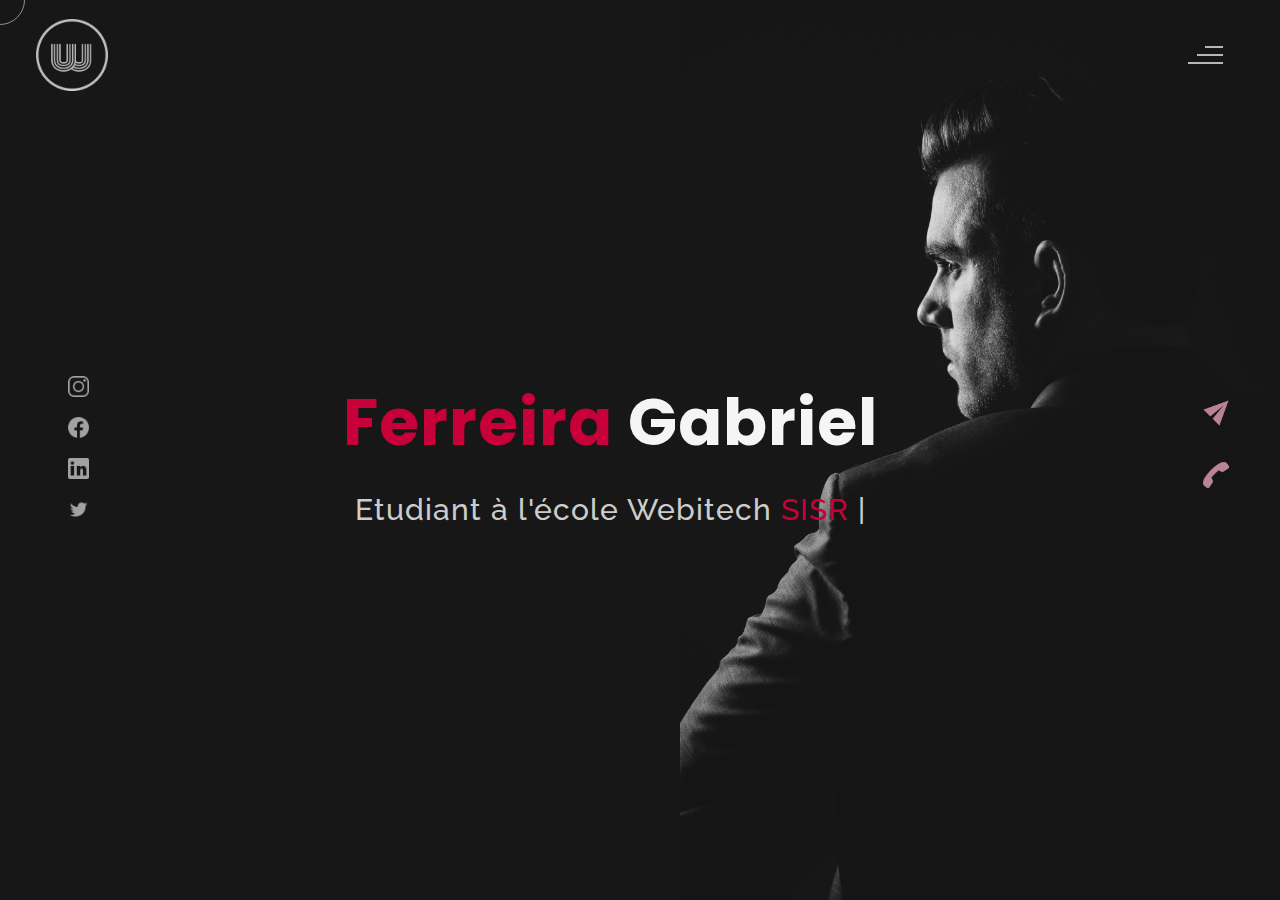
<file: gabriel ferreira/themes/theme-clean.html>
<!DOCTYPE html>
<html lang="en">
<head>
    <meta charset="UTF-8">
    <meta name="viewport" content="width=device-width, initial-scale=1.0">
    <meta name="description" content="Ferreira Gabriel - Personal Portfolio Website Template" />
	<meta name="keywords" content="blog, business card, creative, creative portfolio, cv theme, online resume, personal, portfolio, professional cv, responsive portfolio, resume, resume theme, vcard" />
	<meta name="author" content="willy wonka" />
    <title>Ferreira Gabriel - Mon Portfolio</title>
  <!--favicon-img--> 
   <link rel="icon" type="image/png" href="images/favicon.png">
   <!--favicon-img-->
   <!--main css file should not be removed -->
    <link rel="stylesheet" href="css/index.css">
    <!--main css file-->
    <script src="https://cdnjs.cloudflare.com/ajax/libs/gsap/3.2.6/gsap.min.js"></script>
</head>
<body>
    <!--contains all the div-->
    <div id="all">
    <!--mouse  follower-->
        <div class="cursor"></div>
    <!--mouse  follower-->
    <!--loader-->
        <div id="loader">
            <span class="color">Arlo</span>Brown 
        </div>
    <!--loader-end-->
    <!--link-screen-->
        <div id="breaker">
        </div>
        <div id="breaker-two">
        </div>
    <!--link-screen-->
        <!--Main-Section-->
        <!--Navigator-fullscreen-->
        <div id="navigation-content">
            <div class="logo">
                <img src="images/willy wonka logo.png" alt="logo">
            </div>
            <div class="navigation-close">
                <span class="close-first"></span>
                <span class="close-second"></span>
            </div>
            <div class="navigation-links">
                <a href="#" data-text="MENU" id="home-link" >MENU</a>
                <a href="#" data-text="A PROPOS DE MOI" id="about-link" >A PROPOS DE MOI</a>
                <a href="#" data-text="MES PROJETS" id="blog-link" >MES PROJETS</a>
                <a href="#" data-text="PORTFOLIO" id="portfolio-link" >PORTFOLIO</a>
                <a href="#" data-text="CONTACTEZ MOI" id="contact-link" >CONTACTEZ MOI</a>
            </div>
        </div>
        <!--Navigator-Fullscreen END-->
          <!--Home Page-->
        <!--Menubar-->
        <div id="navigation-bar">
            <img src="images/willy wonka logo.png" alt="logo">
            <div class="menubar">
                <span class="first-span"></span>
                <span class="second-span"></span>
                <span class="third-span"></span>
            </div>
        </div>
        <!--Menubar End-->
          <!--Header-->
        <div id="header">
            <div id="particles"></div>
              <!--Social Media Links-->
            <div class="social-media-links">
               <a href="https://instagram.com/hironix__?igshid=MzNINGNkZWQ4Mg=="><img src="images/instagram logo.png" class="social-media" alt="instagram-logo"></a><!--Your instagram homepage link inser in place of "#"-->
                <a href="https://wwww.facebook.com/profile.php?id=100008078923982"><img src="images/facebook logo.png" class="social-media" alt="facebook-logo"></a>
                <a href="https://www.linkedin.com/in/gabriel-ferreira-172163246"><img src="images/linkedin logo.png" class="social-media" alt="linkedin-logo"></a>
                <a href="https://twitter.com/MontageMusique"><img src="images/twitter logo.png" class="social-media" alt="twitter-logo"></a>

            </div>
            <!--Social Media Links end-->
            <div class="header-content">
                <div class="header-content-box">
                <div class="firstline"><span class="color">Ferreira </span>Gabriel</div>
                <div class="secondline">
                Etudiant à l'école Webitech
            <span class="txt-rotate color" data-period="1200"data-rotate='[ " SISR.", " Systèmes réseaux.", "Cybersécurité." ]'></span>
            <span class="slash">|</span>
        </div>
                    <div class="contact">
                <a href="Mailto:Gabriel.ferreira93.sio@gmail.com"><img src="images/mail.png" alt="email-pic" class="contactpic"></a><!--Your email Id write in place of "#"-->
                <a href="Tel:06 98 51 14 31"><img src="images/call.png" alt="phone-pic" class="contactpic"></a><!--Your telephone number Id write in place of "#"-->
                    </div>    
            </div>
            </div>
            <!--header image-->
            <div class="header-image">
            <img src="images/man.jpg" alt="logo">
            </div>
            <!--header image end-->
        </div>
           <!--Header End-->
        <!--HomePage End-->
        <!--Main-Section End-->
        <!--about-->
        <div id="about">
            <div class="color-changer">
            <div class="color-panel">
                <img src="images/gear.png" alt="">
            </div>
            <div class="color-selector">
                <div class="heading">Custom Colors</div>
                <div class="colors">
                    <ul >
                    <li>
                        <a href="#0" class="color-red " title="color-red"></a>
                    </li>
                    <li>
                        <a href="#0" class="color-purple" title="color-purple"></a>
                    </li>
                    <li>
                        <a href="#0" class="color-malt" title="color-malt"></a>
                    </li>
                    <li>
                        <a href="#0" class="color-green" title="color-green"></a>
                    </li>
                    <li>
                        <a href="#0" class="color-blue" title="color-blue"></a>
                    </li>
                    <li>
                        <a href="#0" class="color-orange" title="color-orange"></a>
                    </li>
                    </ul>
                </div>
            </div>
            </div>
            <!--about content-->
            <div id="about-content">
                <div class="about-header">
                    A Propos de  <span class="color">Moi</span>
                    <span class ="header-caption">apprend à me  <span class="color"> connaître.</span></span>
                </div>
                <div class="about-main">
            <div class="about-first-paragraph wow">
            <!--about description-->
               <span class="about-first-line">
                    I'm creative 
                    <span class="color">web developer</span>
                     based in New York , USA </span>
                     <br>
               <span class="about-second-line"> With 20 years of experience as a professional Web developer, I have acquired the skills and knowledge necessary to make your project a success. I enjoy every step while working.</span>
               <div class="cv">
                <a href="#"><button>Download <span class="colors">CV</span></button></a>
            </div>
            </div>
            <!--about picture-->
            <div class="about-img">
                <img src="images/about.jpg" alt="Your Image">
            </div>
            </div>
    
            </div>
            <!--services start-->
            <div id="services">
                <div class="color-changer">
                    <div class="color-panel">
                        <img src="images/gear.png" alt="">
                    </div>
                    <div class="color-selector">
                        <div class="heading">Custom Colors</div>
                        <div class="colors">
                            <ul >
                            <li>
                                <a href="#0" class="color-red " title="color-red"></a>
                            </li>
                            <li>
                                <a href="#0" class="color-purple" title="color-purple"></a>
                            </li>
                            <li>
                                <a href="#0" class="color-malt" title="color-malt"></a>
                            </li>
                            <li>
                                <a href="#0" class="color-green" title="color-green"></a>
                            </li>
                            <li>
                                <a href="#0" class="color-blue" title="color-blue"></a>
                            </li>
                            <li>
                                <a href="#0" class="color-orange" title="color-orange"></a>
                            </li>
                            </ul>
                        </div>
                    </div>
                    </div>
            <!--services header-->
                    <div class="services-heading wow">
                        <span class="color">My</span> Services
                    </div>
            <!--services header end-->
            <!--services content-->
                    <div class="services-content">
                           <div class="service-one service wow">
                               <div class="service-img">
                               <img src="images/coding.png" alt="service-one">
                               </div>
                               <div class="service-description">
                                <h2>Web Designing</h2>
                                <p>Lorem ipsum dolor sit amet consectetur adipisicing elit. Quod quibusdam possimus</p>
                               </div>
                           </div>
                           <div class="service-two service wow">
                               <div class="service-img">
                               <img src="images/instagram.png" alt="service-two">
                               </div>
                               <div class="service-description">
                                <h2>Social Media</h2>
                                <p>Lorem ipsum dolor sit amet consectetur adipisicing elit. Quod quibusdam possimus</p>
                               </div>
                           </div>
                           <div class="service-three service wow">
                            <div class="service-img">
                               <img src="images/bulb.png" alt="service-three">
                            </div>
                            <div class="service-description">
                                <h2>Creative Design</h2>
                                <p>Lorem ipsum dolor sit amet consectetur adipisicing elit. Quod quibusdam possimus</p>
                            </div>
                        </div>
                    </div>
            </div>
            <!--services content end-->
            <!--services end-->
            <div id="skills">
                <div class="skills-header">
                     My <span class="color"> Skills</span>
                </div>
                <div class="skills-content " style="text-align: center;">
                    <div class="skill-html skill">
                        <div class="skill-text">
                    <div class="html">
                        HTML/CSS
                    </div>
                        </div>
                    <div class="html-prog wow prog">
                 <div class="html-progress wow">95%</div>
                    </div>
                    </div>
                    <div class="skill-html skill">
                        <div class="skill-text">
                    <div class="html">
                      Javascript
                    </div>
                        </div>
                    <div class="html-prog wow prog">
                 <div class="js-progress wow">90%</div>
                    </div>
                    </div>
                    <div class="skill-html skill">
                        <div class="skill-text">
                    <div class="html">
                        Adobe Ps
                    </div>
                        </div>
                    <div class="html-prog wow prog">
                 <div class="adobe-progress wow">83%</div>
                    </div>
                    </div>
                    <div class="skill-html skill">
                        <div class="skill-text">
                    <div class="html">
                        PHP
                    </div>
                        </div>
                    <div class="html-prog wow prog">
                 <div class="php-progress wow">87%</div>
                    </div>
                    </div>
                    <div class="skill-html skill">
                        <div class="skill-text">
                    <div class="html">
                        JQuery
                    </div>
                        </div>
                    <div class="html-prog wow prog">
                 <div class="jquery-progress wow">94%</div>
                    </div>
                    </div>
                    <div class="skill-html skill">
                        <div class="skill-text">
                    <div class="html">
                        SEO
                    </div>
                        </div>
                    <div class="html-prog wow prog">
                 <div class="seo-progress wow">84%</div>
                    </div>
                    </div>
                </div>
            </div>
    <!--copyright-section You Can Remove After Downloading-->
            <div class="footer">
             <div class="footer-text">
                 <img src="./images/copyright.png" alt="copyright-img" class="images" height="14px"> Willy Wonkas
             </div>
            </div>
    <!--copyright-section-->
        </div>
        <!--about end-->
        <!--portfolio-->
        <div id="portfolio">
            <div class="color-changer">
                <div class="color-panel">
                    <img src="images/gear.png" alt="">
                </div>
                <div class="color-selector">
                    <div class="heading">Custom Colors</div>
                    <div class="colors">
                        <ul >
                        <li>
                            <a href="#0" class="color-red " title="color-red"></a>
                        </li>
                        <li>
                            <a href="#0" class="color-purple" title="color-purple"></a>
                        </li>
                        <li>
                            <a href="#0" class="color-malt" title="color-malt"></a>
                        </li>
                        <li>
                            <a href="#0" class="color-green" title="color-green"></a>
                        </li>
                        <li>
                            <a href="#0" class="color-blue" title="color-blue"></a>
                        </li>
                        <li>
                            <a href="#0" class="color-orange" title="color-orange"></a>
                        </li>
                        </ul>
                    </div>
                </div>
                </div>
            <div class="portfolio-header"> <span class="color"> My </span> Portfolio
            <span class ="header-caption"> Some Of My <span class="color"> Works</span></span></div>
             <div id="portfolio-content">
                 <div class="portfolio portfolio-first">
                     <div class="portfolio-image">
                        <img src="images/portfolio-first.jpg" alt="portfolio-first">
                     </div>
                     <div class="portfolio-text">
                         <h2>App Idea</h2>
                         <p>Lorem, ipsum dolor sit amet consectetur adipisicing elit. Ad ut optio repellat cupiditate 
                             expedita eius dignissimos. Id cumque placeat minima ad laudantium suscipit voluptatem ducimus</p>
                         <div class="button"><a href="#"><button><span class="index"> View Project<i class="gg-arrow-right"></i></span></button></a></div>
                     </div>
                 </div>
                 <div class="portfolio portfolio-second">
                    <div class="portfolio-image">
                        <img src="images/portfolio-second.jpg" alt="portfolio-second">
                    </div>
                    <div class="portfolio-text">
                        <h2>Web Designing</h2>
                        <p>Lorem ipsum dolor sit, amet consectetur adipisicing elit. Id cumque placeat minima ad laudantium suscipit
                             voluptatem ducimus. Id cumque placeat minima ad laudantium suscipit voluptatem ducimus</p>
                        <div class="button"><a href="#"><button><span class="index"> View Project<i class="gg-arrow-right"></i></span></button></a></div>
                    </div>
                </div>
             
                <div class="portfolio portfolio-third">
                    <div class="portfolio-image">
                        <img src="images/portfolio-third.jpg" alt="portfolio-third">
                    </div>
                    <div class="portfolio-text">
                        <h2>UI Designing</h2>
                        <p>Lorem, ipsum dolor sit amet consectetur adipisicing elit. Ad ut optio repellat cupiditate expedita eius dignissimos
                            .. Id cumque placeat minima ad laudantium suscipit voluptatem ducimus</p>
                        <div class="button"><a href="#"><button><span class="index"> View Project<i class="gg-arrow-right"></i></span></button></a></div>
                    </div>
                </div>
                <div class="portfolio portfolio-fourth">
                    <div class=" portfolio-image">
                        <img src="images/portfolio-fourth.jpg" alt="portfolio-fourth">
                    </div>
                    <div class="portfolio-text">
                        <h2>Wow Graphics</h2>
                        <p>Lorem, ipsum dolor sit amet consectetur adipisicing elit. Ad ut optio repellat cupiditate
                             expedita eius dignissimos. Id cumque placeat minima ad laudantium suscipit voluptatem ducimus</p>
                        <div class="button"><a href="#"><button><span class="index"> View Project<i class="gg-arrow-right"></i></span></button></a></div>
                    </div>
                </div>
                 </div>
                    <!--copyright-section You Can Remove After Downloading-->
            <div class="footer">
                <div class="footer-text">
                    <img src="./images/copyright.png" alt="copyright-img" class="images" height="14px"> Willy Wonkas
                </div>
               </div>
       <!--copyright-section-->
             </div>
        <!--portfolio end-->
        <!--blog-->
        <div id="blog">
            <div class="color-changer">
                <div class="color-panel">
                    <img src="images/gear.png" alt="">
                </div>
                <div class="color-selector">
                    <div class="heading">Custom Colors</div>
                    <div class="colors">
                        <ul >
                        <li>
                            <a href="#0" class="color-red " title="color-red"></a>
                        </li>
                        <li>
                            <a href="#0" class="color-purple" title="color-purple"></a>
                        </li>
                        <li>
                            <a href="#0" class="color-malt" title="color-malt"></a>
                        </li>
                        <li>
                            <a href="#0" class="color-green" title="color-green"></a>
                        </li>
                        <li>
                            <a href="#0" class="color-blue" title="color-blue"></a>
                        </li>
                        <li>
                            <a href="#0" class="color-orange" title="color-orange"></a>
                        </li>
                        </ul>
                    </div>
                </div>
                </div>
        <div class="blog-header"> Blogs</span>
            <span class ="header-caption"> My Latest <span class="color"> blog posts.</span></span></div>
            <div class="blog-content">
                 <div class="blogs">
                     <a href="#">
                     <div class="img">
                         <img src="images/post-one.jpg" alt="blog-one">
                        <div class="blog-date">8 May,20</div>
                     </div>
                     <div class="blog-text">
                         <h3>Harleys In Hawaai</h3>
                         <p>Lorem ipsum dolor sit amet consectetur adipisicing elit. Possimus alias dolore recusandae illum, corrupti quo 
                             veniam saepe aliquid! Quis voluptates ratione consequuntur vel, perferendis cum provident? Magnam fugiat voluptas
                              libero.</p>
                     </div></a>
                 </div>      
                 <div class="blogs">
                    <a href="#">
                    <div class="img">
                        <img src="images/post-two.jpg" alt="blog-two">
                        <div class="blog-date">16 Jan,20</div>
                    </div>
                    <div class="blog-text">
                        <h3>Key To Be Productive</h3>
                        <p>Lorem ipsum dolor, sit amet consectetur adipisicing elit. Incidunt maiores, 
                            recusandae cupiditate ducimus a non tempora, architecto obcaecati eaque ipsum assumenda harum dolorum iusto tenetur
                             eius eligendi dolor magnam sit!</p>
                    </div></a>
                </div>      
                <div class="blogs">
                    <a href="#">
                    <div class="img">
                        <img src="images/post-three.jpg" alt="blog-three">
                        <div class="blog-date">30 Nov,19</div>
                    </div>
                    <div class="blog-text">
                        <h3>Caffeine Addict</h3>
                        <p>Lorem ipsum, dolor sit amet consectetur adipisicing elit. Nemo nostrum impedit 
                            ipsam perspiciatis ratione sapiente quasi optio reprehenderit, labore consequuntur suscipit cum quas.
                             Officiis dolorem asperiores, ut necessitatibus quas doloremque?</p>
                    </div></a>
                </div>
                <div class="blogs">
                    <a href="#">
                    <div class="img">
                        <img src="images/post-four.jpg" alt="blog-four">
                        <div class="blog-date">6 Jul,19</div>
                    </div>
                    <div class="blog-text">
                        <h3>Web Development</h3>
                        <p>Lorem ipsum dolor sit amet consectetur adipisicing elit. Dolorem, veniam ratione quam vitae,
                             quibusdam explicabo rem debitis velit ipsa repellat, impedit nulla fuga? Amet corporis praesentium quae.
                              Sed, quibusdam necessitatibus.</p>
                    </div></a>
                </div>  
                <div class="blogs">
                    <a href="#">
                    <div class="img">
                        <img src="images/post-five.jpg" alt="blog-five">
                        <div class="blog-date">1 Jun,19</div>
                    </div>
                    <div class="blog-text">
                        <h3>Work From Home</h3>
                        <p>Lorem ipsum dolor sit amet consectetur adipisicing elit. Fuga sunt eum necessitatibus rem 
                            dignissimos nulla mollitia cumque, provident officiis non vitae? Animi aut doloremque illum, soluta hic minus 
                            sint explicabo..</p>
                    </div></a>
                </div>  
                <div class="blogs">
                    <a href="#">
                    <div class="img">
                        <img src="images/post-six.jpg" alt="blog-six">
                        <div class="blog-date">28 Feb,19</div>
                    </div>
                    <div class="blog-text">
                        <h3>Business Trip</h3>
                        <p>Lorem ipsum dolor sit amet consectetur adipisicing elit. Explicabo tempora dolorum fuga ratione, unde, 
                            ex quaerat iste numquam nemo nihil nobis rem sint quia recusandae dignissimos quos ut rerum nam.</p>
                    </div></a>
                </div>        
            </div>
               <!--copyright-section You Can Remove After Downloading-->
               <div class="footer">
                <div class="footer-text">
                    <img src="./images/copyright.png" alt="copyright-img" class="images" height="14px"> Willy Wonkas
                </div>
               </div>
       <!--copyright-section-->
        </div>
        <!--blog end-->
        <!--contact-->
     <div id="contact">
        <div class="color-changer">
            <div class="color-panel">
                <img src="images/gear.png" alt="">
            </div>
            <div class="color-selector">
                <div class="heading">Custom Colors</div>
                <div class="colors">
                    <ul >
                    <li>
                        <a href="#0" class="color-red " title="color-red"></a>
                    </li>
                    <li>
                        <a href="#0" class="color-purple" title="color-purple"></a>
                    </li>
                    <li>
                        <a href="#0" class="color-malt" title="color-malt"></a>
                    </li>
                    <li>
                        <a href="#0" class="color-green" title="color-green"></a>
                    </li>
                    <li>
                        <a href="#0" class="color-blue" title="color-blue"></a>
                    </li>
                    <li>
                        <a href="#0" class="color-orange" title="color-orange"></a>
                    </li>
                    </ul>
                </div>
            </div>
            </div>
         <div class="contact-header">Contact <span class="color"> Me</span>
        <div class="contact-header-caption"> <span class="color"> Get</span> In Touch.</div></div>
        <div class="contact-content">
            <!--Contact form-->
             <div class="contact-form">
                 <div class="form-header">
                     Message Me
                 </div>
                 <form id="myForm" action="#">
                    <div class="input-line">
                        <input  id="name" type="text" placeholder="Name" class="input-name">
                        <input id="email" type="email" placeholder="Email"  class="input-name">
                    </div>
                    <input type="text" id="subject" placeholder="subject" class="input-subject">
                    <textarea id ="body" class="input-textarea" placeholder="message"></textarea>
                    <button type="button" id ="submit" value="send">Submit</button>
                 </form>
               
             </div>
            <!--Contact form-->
            <!--Contact information-->
             <div class="contact-info">
                <div class="contact-info-header">
                    Contact Info
                </div>
                <div class="contact-info-content">
                <div class="contect-info-content-line">
                    <img src="./images/icon-name.png" class="icon" alt="name-icon">
                    <div class="contact-info-icon-text">
                        <h6>Name</h6>
                        <p>Arlo Brown</p>
                  </div>
                </div>
                <div class="contect-info-content-line">
                  <img src="./images/icon-location.png" class="icon" alt="location-icon">
                  <div class="contact-info-icon-text">
                      <h6>Location</h6>
                      <p>New York, USA</p>
                </div>
              </div>
              <div class="contect-info-content-line">
                  <img src="./images/icon-phone.png" class="icon" alt="phone-icon">
                  <div class="contact-info-icon-text">
                      <h6>Call</h6>
                      <p>+9865376531</p>
                </div>
              </div>
              
              <div class="contect-info-content-line">
                  <img src="./images/icon-email.png" class="icon" alt="email-icon">
                  <div class="contact-info-icon-text">
                      <h6>Email</h6>
                      <p>Info@example.com</p>
                </div>
              </div>
                </div>
            <!--Contact information end-->
           </div>
        </div>
                    <!--copyright-section You Can Remove After Downloading-->
                    <div class="footer">
                        <div class="footer-text">
                            <img src="./images/copyright.png" alt="copyright-img" class="images" height="14px"> Willy Wonkas
                        </div>
                       </div>
               <!--copyright-section-->
     </div>
        <!--contact end-->
    </div>
    <!--all the divisions-->
    <script src="js/jquery.min.js"></script>
    <script src="js/index.js"></script>


</body>
</html>
</file>
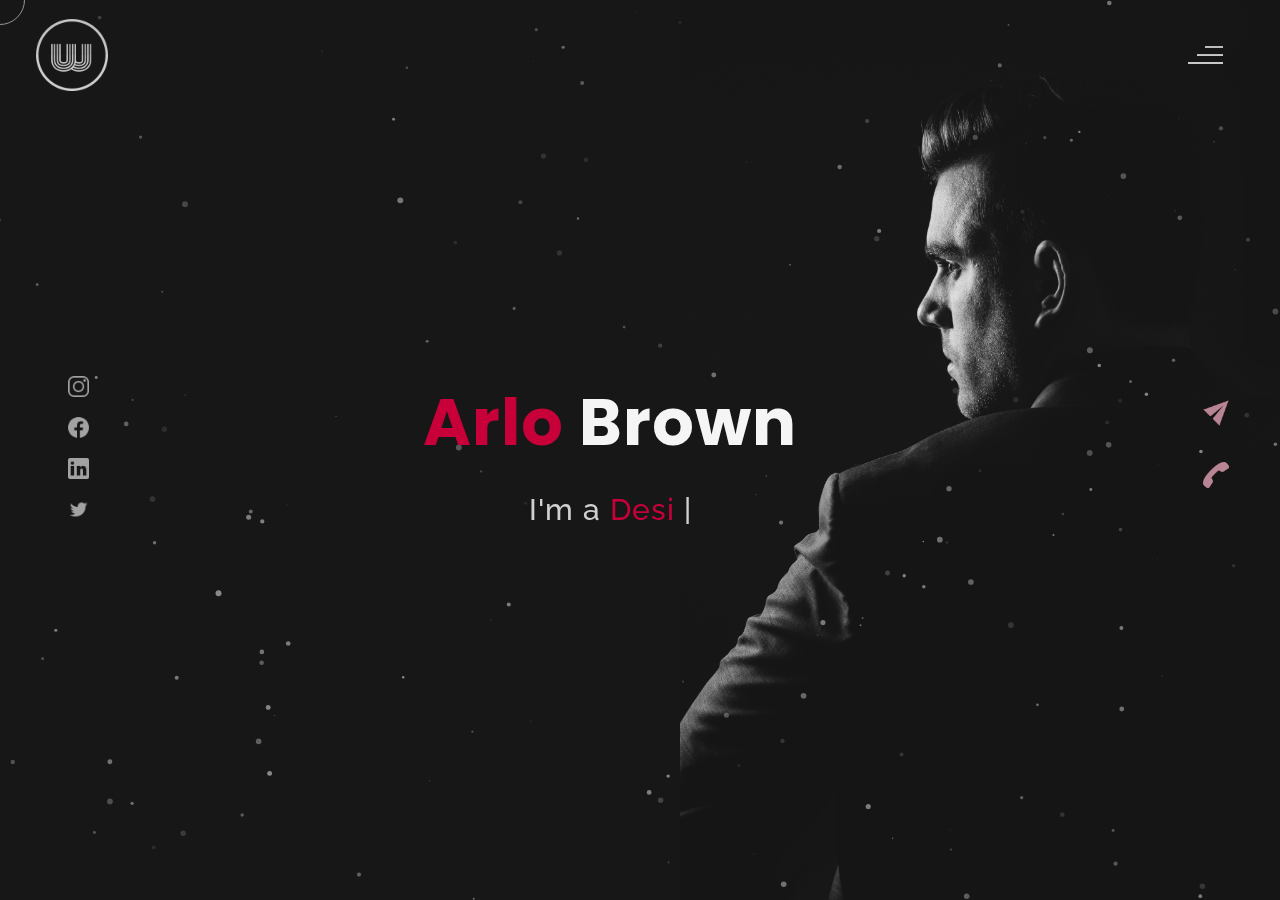
<file: gabriel ferreira/themes/theme-dust.html>
<!DOCTYPE html>
<html lang="en">
<head>
    <meta charset="UTF-8">
    <meta name="viewport" content="width=device-width, initial-scale=1.0">
    <meta name="description" content="Willy Wonkas - Personal Portfolio Website Template" />
	<meta name="keywords" content="blog, business card, creative, creative portfolio, cv theme, online resume, personal, portfolio, professional cv, responsive portfolio, resume, resume theme, vcard" />
	<meta name="author" content="willy wonka" />
    <title>Willy Wonkas - Personal Portfolio Website Template</title>
  <!--favicon-img--> 
   <link rel="icon" type="image/png" href="images/favicon.png">
   <!--favicon-img-->
   <!--main css file should not be removed -->
    <link rel="stylesheet" href="css/index.css">
    <!--main css file-->
    <script src="https://cdnjs.cloudflare.com/ajax/libs/gsap/3.2.6/gsap.min.js"></script>
</head>
<body>
    <!--contains all the div-->
    <div id="all">
    <!--mouse  follower-->
        <div class="cursor"></div>
    <!--mouse  follower-->
    <!--loader-->
        <div id="loader">
            <span class="color">Arlo</span>Brown 
        </div>
    <!--loader-end-->
    <!--link-screen-->
        <div id="breaker">
        </div>
        <div id="breaker-two">
        </div>
    <!--link-screen-->
        <!--Main-Section-->
        <!--Navigator-fullscreen-->
        <div id="navigation-content">
            <div class="logo">
                <img src="images/willy wonka logo.png" alt="logo">
            </div>
            <div class="navigation-close">
                <span class="close-first"></span>
                <span class="close-second"></span>
            </div>
            <div class="navigation-links">
                <a href="#" data-text="HOME" id="home-link" >HOME</a>
                <a href="#" data-text="ABOUT" id="about-link" >ABOUT</a>
                <a href="#" data-text="BLOG" id="blog-link" >BLOG</a>
                <a href="#" data-text="PORTFOLIO" id="portfolio-link" >PORTFOLIO</a>
                <a href="#" data-text="CONTACT" id="contact-link" >CONTACT</a>
            </div>
        </div>
        <!--Navigator-Fullscreen END-->
          <!--Home Page-->
        <!--Menubar-->
        <div id="navigation-bar">
            <img src="images/willy wonka logo.png" alt="logo">
            <div class="menubar">
                <span class="first-span"></span>
                <span class="second-span"></span>
                <span class="third-span"></span>
            </div>
        </div>
        <!--Menubar End-->
          <!--Header-->
        <div id="header">
            <div id="particles"></div>
              <!--Social Media Links-->
            <div class="social-media-links">
               <a href="#"><img src="images/instagram logo.png" class="social-media" alt="instagram-logo"></a><!--Your instagram homepage link inser in place of "#"-->
                <a href="#"><img src="images/facebook logo.png" class="social-media" alt="facebook-logo"></a>
                <a href="#"><img src="images/linkedin logo.png" class="social-media" alt="linkedin-logo"></a>
                <a href="#"><img src="images/twitter logo.png" class="social-media" alt="twitter-logo"></a>

            </div>
            <!--Social Media Links end-->
            <div class="header-content">
                <div class="header-content-box">
                <div class="firstline"><span class="color">Arlo </span>Brown</div>
                <div class="secondline">
                I'm a
            <span class="txt-rotate color" data-period="1200"data-rotate='[ " Designer.", " Blogger.", " Freelancer." ]'></span>
            <span class="slash">|</span>
        </div>
                    <div class="contact">
                <a href="Mailto:#"><img src="images/mail.png" alt="email-pic" class="contactpic"></a><!--Your email Id write in place of "#"-->
                <a href="Tel:#"><img src="images/call.png" alt="phone-pic" class="contactpic"></a><!--Your telephone number Id write in place of "#"-->
                    </div>    
            </div>
            </div>
            <!--header image-->
            <div class="header-image">
            <img src="images/man.jpg" alt="logo">
            </div>
            <!--header image end-->
        </div>
           <!--Header End-->
        <!--HomePage End-->
        <!--Main-Section End-->
        <!--about-->
        <div id="about">
            <div class="color-changer">
            <div class="color-panel">
                <img src="images/gear.png" alt="">
            </div>
            <div class="color-selector">
                <div class="heading">Custom Colors</div>
                <div class="colors">
                    <ul >
                    <li>
                        <a href="#0" class="color-red " title="color-red"></a>
                    </li>
                    <li>
                        <a href="#0" class="color-purple" title="color-purple"></a>
                    </li>
                    <li>
                        <a href="#0" class="color-malt" title="color-malt"></a>
                    </li>
                    <li>
                        <a href="#0" class="color-green" title="color-green"></a>
                    </li>
                    <li>
                        <a href="#0" class="color-blue" title="color-blue"></a>
                    </li>
                    <li>
                        <a href="#0" class="color-orange" title="color-orange"></a>
                    </li>
                    </ul>
                </div>
            </div>
            </div>
            <!--about content-->
            <div id="about-content">
                <div class="about-header">
                    About <span class="color">Me</span>
                    <span class ="header-caption">Get to Know <span class="color"> me.</span></span>
                </div>
                <div class="about-main">
            <div class="about-first-paragraph wow">
            <!--about description-->
               <span class="about-first-line">
                    I'm creative 
                    <span class="color">web developer</span>
                     based in New York , USA </span>
                     <br>
               <span class="about-second-line"> With 20 years of experience as a professional Web developer, I have acquired the skills and knowledge necessary to make your project a success. I enjoy every step while working.</span>
               <div class="cv">
                <a href="#"><button>Download <span class="colors">CV</span></button></a>
            </div>
            </div>
            <!--about picture-->
            <div class="about-img">
                <img src="images/about.jpg" alt="Your Image">
            </div>
            </div>
    
            </div>
            <!--services start-->
            <div id="services">
                <div class="color-changer">
                    <div class="color-panel">
                        <img src="images/gear.png" alt="">
                    </div>
                    <div class="color-selector">
                        <div class="heading">Custom Colors</div>
                        <div class="colors">
                            <ul >
                            <li>
                                <a href="#0" class="color-red " title="color-red"></a>
                            </li>
                            <li>
                                <a href="#0" class="color-purple" title="color-purple"></a>
                            </li>
                            <li>
                                <a href="#0" class="color-malt" title="color-malt"></a>
                            </li>
                            <li>
                                <a href="#0" class="color-green" title="color-green"></a>
                            </li>
                            <li>
                                <a href="#0" class="color-blue" title="color-blue"></a>
                            </li>
                            <li>
                                <a href="#0" class="color-orange" title="color-orange"></a>
                            </li>
                            </ul>
                        </div>
                    </div>
                    </div>
            <!--services header-->
                    <div class="services-heading wow">
                        <span class="color">My</span> Services
                    </div>
            <!--services header end-->
            <!--services content-->
                    <div class="services-content">
                           <div class="service-one service wow">
                               <div class="service-img">
                               <img src="images/coding.png" alt="service-one">
                               </div>
                               <div class="service-description">
                                <h2>Web Designing</h2>
                                <p>Lorem ipsum dolor sit amet consectetur adipisicing elit. Quod quibusdam possimus</p>
                               </div>
                           </div>
                           <div class="service-two service wow">
                               <div class="service-img">
                               <img src="images/instagram.png" alt="service-two">
                               </div>
                               <div class="service-description">
                                <h2>Social Media</h2>
                                <p>Lorem ipsum dolor sit amet consectetur adipisicing elit. Quod quibusdam possimus</p>
                               </div>
                           </div>
                           <div class="service-three service wow">
                            <div class="service-img">
                               <img src="images/bulb.png" alt="service-three">
                            </div>
                            <div class="service-description">
                                <h2>Creative Design</h2>
                                <p>Lorem ipsum dolor sit amet consectetur adipisicing elit. Quod quibusdam possimus</p>
                            </div>
                        </div>
                    </div>
            </div>
            <!--services content end-->
            <!--services end-->
            <div id="skills">
                <div class="skills-header">
                     My <span class="color"> Skills</span>
                </div>
                <div class="skills-content " style="text-align: center;">
                    <div class="skill-html skill">
                        <div class="skill-text">
                    <div class="html">
                        HTML/CSS
                    </div>
                        </div>
                    <div class="html-prog wow prog">
                 <div class="html-progress wow">95%</div>
                    </div>
                    </div>
                    <div class="skill-html skill">
                        <div class="skill-text">
                    <div class="html">
                      Javascript
                    </div>
                        </div>
                    <div class="html-prog wow prog">
                 <div class="js-progress wow">90%</div>
                    </div>
                    </div>
                    <div class="skill-html skill">
                        <div class="skill-text">
                    <div class="html">
                        Adobe Ps
                    </div>
                        </div>
                    <div class="html-prog wow prog">
                 <div class="adobe-progress wow">83%</div>
                    </div>
                    </div>
                    <div class="skill-html skill">
                        <div class="skill-text">
                    <div class="html">
                        PHP
                    </div>
                        </div>
                    <div class="html-prog wow prog">
                 <div class="php-progress wow">87%</div>
                    </div>
                    </div>
                    <div class="skill-html skill">
                        <div class="skill-text">
                    <div class="html">
                        JQuery
                    </div>
                        </div>
                    <div class="html-prog wow prog">
                 <div class="jquery-progress wow">94%</div>
                    </div>
                    </div>
                    <div class="skill-html skill">
                        <div class="skill-text">
                    <div class="html">
                        SEO
                    </div>
                        </div>
                    <div class="html-prog wow prog">
                 <div class="seo-progress wow">84%</div>
                    </div>
                    </div>
                </div>
            </div>
    <!--copyright-section You Can Remove After Downloading-->
            <div class="footer">
             <div class="footer-text">
                 <img src="./images/copyright.png" alt="copyright-img" class="images" height="14px"> Willy Wonkas
             </div>
            </div>
    <!--copyright-section-->
        </div>
        <!--about end-->
        <!--portfolio-->
        <div id="portfolio">
            <div class="color-changer">
                <div class="color-panel">
                    <img src="images/gear.png" alt="">
                </div>
                <div class="color-selector">
                    <div class="heading">Custom Colors</div>
                    <div class="colors">
                        <ul >
                        <li>
                            <a href="#0" class="color-red " title="color-red"></a>
                        </li>
                        <li>
                            <a href="#0" class="color-purple" title="color-purple"></a>
                        </li>
                        <li>
                            <a href="#0" class="color-malt" title="color-malt"></a>
                        </li>
                        <li>
                            <a href="#0" class="color-green" title="color-green"></a>
                        </li>
                        <li>
                            <a href="#0" class="color-blue" title="color-blue"></a>
                        </li>
                        <li>
                            <a href="#0" class="color-orange" title="color-orange"></a>
                        </li>
                        </ul>
                    </div>
                </div>
                </div>
            <div class="portfolio-header"> <span class="color"> My </span> Portfolio
            <span class ="header-caption"> Some Of My <span class="color"> Works</span></span></div>
             <div id="portfolio-content">
                 <div class="portfolio portfolio-first">
                     <div class="portfolio-image">
                        <img src="images/portfolio-first.jpg" alt="portfolio-first">
                     </div>
                     <div class="portfolio-text">
                         <h2>App Idea</h2>
                         <p>Lorem, ipsum dolor sit amet consectetur adipisicing elit. Ad ut optio repellat cupiditate 
                             expedita eius dignissimos. Id cumque placeat minima ad laudantium suscipit voluptatem ducimus</p>
                         <div class="button"><a href="#"><button><span class="index"> View Project<i class="gg-arrow-right"></i></span></button></a></div>
                     </div>
                 </div>
                 <div class="portfolio portfolio-second">
                    <div class="portfolio-image">
                        <img src="images/portfolio-second.jpg" alt="portfolio-second">
                    </div>
                    <div class="portfolio-text">
                        <h2>Web Designing</h2>
                        <p>Lorem ipsum dolor sit, amet consectetur adipisicing elit. Id cumque placeat minima ad laudantium suscipit
                             voluptatem ducimus. Id cumque placeat minima ad laudantium suscipit voluptatem ducimus</p>
                        <div class="button"><a href="#"><button><span class="index"> View Project<i class="gg-arrow-right"></i></span></button></a></div>
                    </div>
                </div>
             
                <div class="portfolio portfolio-third">
                    <div class="portfolio-image">
                        <img src="images/portfolio-third.jpg" alt="portfolio-third">
                    </div>
                    <div class="portfolio-text">
                        <h2>UI Designing</h2>
                        <p>Lorem, ipsum dolor sit amet consectetur adipisicing elit. Ad ut optio repellat cupiditate expedita eius dignissimos
                            .. Id cumque placeat minima ad laudantium suscipit voluptatem ducimus</p>
                        <div class="button"><a href="#"><button><span class="index"> View Project<i class="gg-arrow-right"></i></span></button></a></div>
                    </div>
                </div>
                <div class="portfolio portfolio-fourth">
                    <div class=" portfolio-image">
                        <img src="images/portfolio-fourth.jpg" alt="portfolio-fourth">
                    </div>
                    <div class="portfolio-text">
                        <h2>Wow Graphics</h2>
                        <p>Lorem, ipsum dolor sit amet consectetur adipisicing elit. Ad ut optio repellat cupiditate
                             expedita eius dignissimos. Id cumque placeat minima ad laudantium suscipit voluptatem ducimus</p>
                        <div class="button"><a href="#"><button><span class="index"> View Project<i class="gg-arrow-right"></i></span></button></a></div>
                    </div>
                </div>
                 </div>
                    <!--copyright-section You Can Remove After Downloading-->
            <div class="footer">
                <div class="footer-text">
                    <img src="./images/copyright.png" alt="copyright-img" class="images" height="14px"> Willy Wonkas
                </div>
               </div>
       <!--copyright-section-->
             </div>
        <!--portfolio end-->
        <!--blog-->
        <div id="blog">
            <div class="color-changer">
                <div class="color-panel">
                    <img src="images/gear.png" alt="">
                </div>
                <div class="color-selector">
                    <div class="heading">Custom Colors</div>
                    <div class="colors">
                        <ul >
                        <li>
                            <a href="#0" class="color-red " title="color-red"></a>
                        </li>
                        <li>
                            <a href="#0" class="color-purple" title="color-purple"></a>
                        </li>
                        <li>
                            <a href="#0" class="color-malt" title="color-malt"></a>
                        </li>
                        <li>
                            <a href="#0" class="color-green" title="color-green"></a>
                        </li>
                        <li>
                            <a href="#0" class="color-blue" title="color-blue"></a>
                        </li>
                        <li>
                            <a href="#0" class="color-orange" title="color-orange"></a>
                        </li>
                        </ul>
                    </div>
                </div>
                </div>
        <div class="blog-header"> Blogs</span>
            <span class ="header-caption"> My Latest <span class="color"> blog posts.</span></span></div>
            <div class="blog-content">
                 <div class="blogs">
                     <a href="#">
                     <div class="img">
                        <img src="images/post-one.jpg" alt="blog-one">
                        <div class="blog-date">8 May,20</div>
                     </div>
                     <div class="blog-text">
                         <h3>Harleys In Hawaai</h3>
                         <p>Lorem ipsum dolor sit amet consectetur adipisicing elit. Possimus alias dolore recusandae illum, corrupti quo 
                             veniam saepe aliquid! Quis voluptates ratione consequuntur vel, perferendis cum provident? Magnam fugiat voluptas
                              libero.</p>
                     </div></a>
                 </div>      
                 <div class="blogs">
                    <a href="#">
                    <div class="img">
                        <img src="images/post-two.jpg" alt="blog-two">
                        <div class="blog-date">16 Jan,20</div>
                    </div>
                    <div class="blog-text">
                        <h3>Key To Be Productive</h3>
                        <p>Lorem ipsum dolor, sit amet consectetur adipisicing elit. Incidunt maiores, 
                            recusandae cupiditate ducimus a non tempora, architecto obcaecati eaque ipsum assumenda harum dolorum iusto tenetur
                             eius eligendi dolor magnam sit!</p>
                    </div></a>
                </div>      
                <div class="blogs">
                    <a href="#">
                    <div class="img">
                        <img src="images/post-three.jpg" alt="blog-three">
                        <div class="blog-date">30 Nov,19</div>
                    </div>
                    <div class="blog-text">
                        <h3>Caffeine Addict</h3>
                        <p>Lorem ipsum, dolor sit amet consectetur adipisicing elit. Nemo nostrum impedit 
                            ipsam perspiciatis ratione sapiente quasi optio reprehenderit, labore consequuntur suscipit cum quas.
                             Officiis dolorem asperiores, ut necessitatibus quas doloremque?</p>
                    </div></a>
                </div>
                <div class="blogs">
                    <a href="#">
                    <div class="img">
                        <img src="images/post-four.jpg" alt="blog-four">
                        <div class="blog-date">6 Jul,19</div>
                    </div>
                    <div class="blog-text">
                        <h3>Web Development</h3>
                        <p>Lorem ipsum dolor sit amet consectetur adipisicing elit. Dolorem, veniam ratione quam vitae,
                             quibusdam explicabo rem debitis velit ipsa repellat, impedit nulla fuga? Amet corporis praesentium quae.
                              Sed, quibusdam necessitatibus.</p>
                    </div></a>
                </div>  
                <div class="blogs">
                    <a href="#">
                    <div class="img">
                        <img src="images/post-five.jpg" alt="blog-five">
                        <div class="blog-date">1 Jun,19</div>
                    </div>
                    <div class="blog-text">
                        <h3>Work From Home</h3>
                        <p>Lorem ipsum dolor sit amet consectetur adipisicing elit. Fuga sunt eum necessitatibus rem 
                            dignissimos nulla mollitia cumque, provident officiis non vitae? Animi aut doloremque illum, soluta hic minus 
                            sint explicabo..</p>
                    </div></a>
                </div>  
                <div class="blogs">
                    <a href="#">
                    <div class="img">
                        <img src="images/post-six.jpg" alt="blog-six">
                        <div class="blog-date">28 Feb,19</div>
                    </div>
                    <div class="blog-text">
                        <h3>Business Trip</h3>
                        <p>Lorem ipsum dolor sit amet consectetur adipisicing elit. Explicabo tempora dolorum fuga ratione, unde, 
                            ex quaerat iste numquam nemo nihil nobis rem sint quia recusandae dignissimos quos ut rerum nam.</p>
                    </div></a>
                </div>        
            </div>
               <!--copyright-section You Can Remove After Downloading-->
               <div class="footer">
                <div class="footer-text">
                    <img src="./images/copyright.png" alt="copyright-img" class="images" height="14px"> Willy Wonkas
                </div>
               </div>
       <!--copyright-section-->
        </div>
        <!--blog end-->
        <!--contact-->
     <div id="contact">
        <div class="color-changer">
            <div class="color-panel">
                <img src="images/gear.png" alt="">
            </div>
            <div class="color-selector">
                <div class="heading">Custom Colors</div>
                <div class="colors">
                    <ul >
                    <li>
                        <a href="#0" class="color-red " title="color-red"></a>
                    </li>
                    <li>
                        <a href="#0" class="color-purple" title="color-purple"></a>
                    </li>
                    <li>
                        <a href="#0" class="color-malt" title="color-malt"></a>
                    </li>
                    <li>
                        <a href="#0" class="color-green" title="color-green"></a>
                    </li>
                    <li>
                        <a href="#0" class="color-blue" title="color-blue"></a>
                    </li>
                    <li>
                        <a href="#0" class="color-orange" title="color-orange"></a>
                    </li>
                    </ul>
                </div>
            </div>
            </div>
         <div class="contact-header">Contact <span class="color"> Me</span>
        <div class="contact-header-caption"> <span class="color"> Get</span> In Touch.</div></div>
        <div class="contact-content">
            <!--Contact form-->
             <div class="contact-form">
                 <div class="form-header">
                     Message Me
                 </div>
                 <form id="myForm" action="#">
                    <div class="input-line">
                        <input  id="name" type="text" placeholder="Name" class="input-name">
                        <input id="email" type="email" placeholder="Email"  class="input-name">
                    </div>
                    <input type="text" id="subject" placeholder="subject" class="input-subject">
                    <textarea id ="body" class="input-textarea" placeholder="message"></textarea>
                    <button type="button" id ="submit" value="send">Submit</button>
                 </form>
               
             </div>
            <!--Contact form-->
            <!--Contact information-->
             <div class="contact-info">
                <div class="contact-info-header">
                    Contact Info
                </div>
                <div class="contact-info-content">
                <div class="contect-info-content-line">
                    <img src="./images/icon-name.png" class="icon" alt="name-icon">
                    <div class="contact-info-icon-text">
                        <h6>Name</h6>
                        <p>Arlo Brown</p>
                  </div>
                </div>
                <div class="contect-info-content-line">
                  <img src="./images/icon-location.png" class="icon" alt="location-icon">
                  <div class="contact-info-icon-text">
                      <h6>Location</h6>
                      <p>New York, USA</p>
                </div>
              </div>
              <div class="contect-info-content-line">
                  <img src="./images/icon-phone.png" class="icon" alt="phone-icon">
                  <div class="contact-info-icon-text">
                      <h6>Call</h6>
                      <p>+9865376531</p>
                </div>
              </div>
              
              <div class="contect-info-content-line">
                  <img src="./images/icon-email.png" class="icon" alt="email-icon">
                  <div class="contact-info-icon-text">
                      <h6>Email</h6>
                      <p>Info@example.com</p>
                </div>
              </div>
                </div>
            <!--Contact information end-->
           </div>
        </div>
                    <!--copyright-section You Can Remove After Downloading-->
                    <div class="footer">
                        <div class="footer-text">
                            <img src="./images/copyright.png" alt="copyright-img" class="images" height="14px"> Willy Wonkas
                        </div>
                       </div>
               <!--copyright-section-->
     </div>
        <!--contact end-->
    </div>
    <!--all the divisions-->
    <script src="js/jquery.min.js"></script>
    <script src="js/particles.js"></script>
    <script src="js/particles.min.js"></script>
    <script src="js/index.js"></script>
    <!--particles script-->
    <script>
 particlesJS("particles", {"particles":{"number":{"value":120,"density":{"enable":true,"value_area":800}},"color":{"value":"#ffffff"},"shape":{"type":"circle","stroke":{"width":0,"color":"#000000"},"polygon":{"nb_sides":5},"image":{"src":"img/github.svg","width":100,"height":100}},"opacity":{"value":0.5,"random":false,"anim":{"enable":true,"speed":1,"opacity_min":0.1,"sync":false}},"size":{"value":3,"random":true,"anim":{"enable":true,"speed":0,"size_min":0.1,"sync":false}},"line_linked":{"enable":false,"distance":0,"color":"#ffffff","opacity":0.24463576890600452,"width":1.2626362266116362},"move":{"enable":true,"speed":3,"direction":"none","random":false,"straight":false,"out_mode":"out","bounce":false,"attract":{"enable":false,"rotateX":600,"rotateY":1200}}},"interactivity":{"detect_on":"canvas","events":{"onhover":{"enable":false,"mode":"grab"},"onclick":{"enable":true,"mode":"push"},"resize":true},"modes":{"grab":{"distance":400,"line_linked":{"opacity":1}},"bubble":{"distance":400,"size":40,"duration":2,"opacity":8,"speed":3},"repulse":{"distance":200,"duration":0.4},"push":{"particles_nb":4},"remove":{"particles_nb":2}}},"retina_detect":true});
</script>
</body>
</html>
</file>
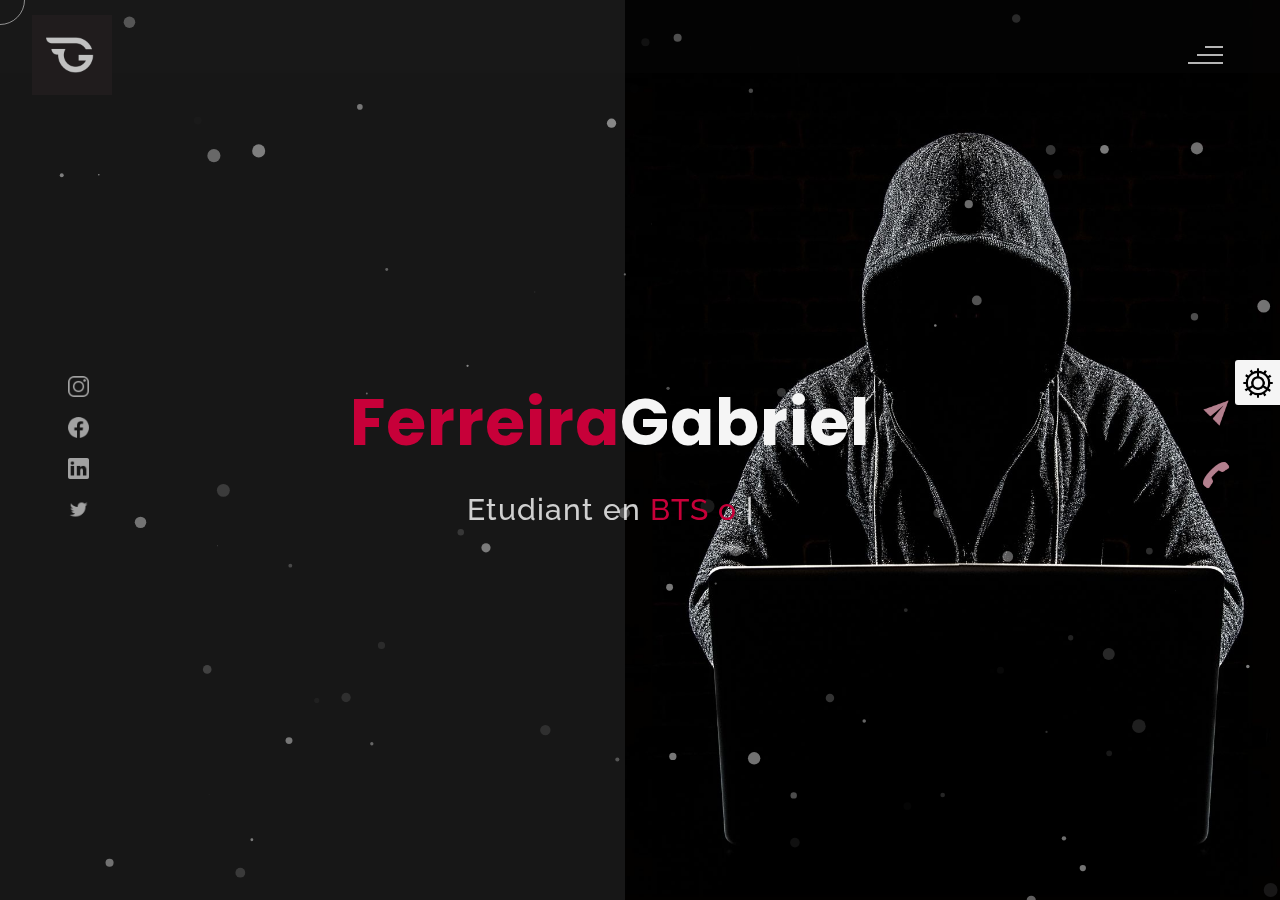
<file: gabriel ferreira/themes/theme-snow.html>
<!DOCTYPE html>
<html lang="fr">

<head>
    <meta charset="UTF-8">
    <meta name="viewport" content="width=device-width, initial-scale=1.0">
    <meta name="description" content="Ferreira Gabriel - Portfolio " />
    <!-- modifier les keyswords les mettre en FR -->
    <meta name="keywords"
        content="blog, business card, creative, creative portfolio, cv theme, online resume, personal, portfolio, professional cv, responsive portfolio, resume, resume theme, vcard" />
    <meta name="author" content="Ferreira Gabriel" />
    <title>Ferreira Gabriel - Mon Portfolio</title>
    <!--favicon-img-->
    <link rel="icon" type="image/png" href="images\letter-g-logo-design-template-free-vector.jpg">
    <!--favicon-img-->
    <!--fichier css  -->
    <link rel="stylesheet" href="css/index.css">
    <!--main css file-->

</head>

<body>
    <!--contains all the div-->
    <div id="all">
        <!--mouse  follower-->
        <div class="cursor"></div>
        <!--mouse  follower-->
        <!--loader-->
        <div id="loader">
            <span class="color">Ferreira</span>Gabriel
        </div>
        <!--loader-end-->
        <!--link-screen-->
        <div id="breaker">
        </div>
        <div id="breaker-two">
        </div>
        <!--link-screen-->
        <!--Main-Section-->
        <!--Navigator-fullscreen-->
        <div id="navigation-content">
            <div class="logo">
                <img src="images\letter-g-logo-design-template-free-vector.jpg" alt="logo">
            </div>
            <div class="navigation-close">
                <span class="close-first"></span>
                <span class="close-second"></span>
            </div>
            <div class="navigation-links">
                <a href="#" data-text="ACCUEIL" id="header-link">ACCUEIL</a>
                <a href="#" data-text="A PROPOS DE MOI" id="about-link">A PROPOS DE MOI</a>
                <a href="#" data-text="BTS" id="bts-link">BTS</a>
                <a href="#" data-text="ECOLE" id="school-link">ECOLE</a>
                <a href="#" data-text="ENTREPRISE" id="company-link">ENTREPRISE</a>
                <a href="#" data-text="MON PARCOURS" id="blog-link">MON PARCOURS</a>
                <a href="#" data-text="PROJETS E5" id="project-link">PROJETS E5</a>
                <a href="#" data-text="MES RÉALISATIONS" id="portfolio-link">MES RÉALISATIONS</a>
                <a href="#" data-text="VEILLE" id="contact-link">VEILLE TECHNOLOGIQUE</a>
                <a href="#" data-text="MES OBJECTIFS" id="suite-link">MES OBJECTIFS</a>
                <a href="#" data-text="CONTACT" id="contacte-link">CONTACT</a>
            </div>
        </div>
        <!--Navigator-Fullscreen END-->
        <!--Home Page-->
        <!--Menubar-->
        <div id="navigation-bar">
            <img src="images\letter-g-logo-design-template-free-vector.jpg" alt="logo">
            <div class="menubar">
                <span class="first-span"></span>
                <span class="second-span"></span>
                <span class="third-span"></span>
            </div>
        </div>
        <!--Menubar End-->
        <!--Header-->
        <div id="header">
            <div id="particles"></div>
            <!--Liens réseaux sociaux-->
            <div class="social-media-links">
                <a href="#"><img src="images/instagram logo.png" class="social-media"
                        alt="instagram-logo"></a><!--Your instagram homepage link inser in place of "#"-->
                <a href="#"><img src="images/facebook logo.png" class="social-media" alt="facebook-logo"></a>
                <a href="#"><img src="images/linkedin logo.png" class="social-media" alt="linkedin-logo"></a>
                <a href="#"><img src="images/twitter logo.png" class="social-media" alt="twitter-logo"></a>
            </div>
            <!--Social Media Links end-->
            <div class="header-content">
                <div class="header-content-box">
                    <div class="firstline"><span class="color">Ferreira</span>Gabriel</div>
                    <div class="secondline">
                        Etudiant en
                        <span class="txt-rotate color" data-period="1200" data-rotate='[ "BTS option SISR" ]'></span>
                        <span class="slash">|</span>
                    </div>
                    <div class="contact">
                        <a href="Mailto:Gabriel.Ferreira93.sio@gmail.com"><img src="images/mail.png" alt="email-pic"
                                class="contactpic"></a><!--Your email Id write in place of "#"-->
                        <a href="Tel:0698511431"><img src="images/call.png" alt="phone-pic"
                                class="contactpic"></a><!--Your telephone number Id write in place of "#"-->
                    </div>
                </div>
            </div>
            <!--header image-->
            <div class="header-image">
                <img src="images\1136_gettyimages-698155586.jpg" alt="logo">
            </div>
            <!--header image end-->
        </div>
        <!--Header End-->
        <!--HomePage End-->
        <!--Main-Section End-->
        <!--about-->
        <div id="about">
            <div class="color-changer">
                <div class="color-panel">
                    <img src="images/gear.png" alt="paramétrage couleur">
                </div>
                <div class="color-selector">
                    <div class="heading">change de couleur</div>
                    <div class="colors">
                        <ul>
                            <li>
                                <a href="#0" class="color-red " title="color-red"></a>
                            </li>
                            <li>
                                <a href="#0" class="color-purple" title="color-purple"></a>
                            </li>
                            <li>
                                <a href="#0" class="color-malt" title="color-malt"></a>
                            </li>
                            <li>
                                <a href="#0" class="color-green" title="color-green"></a>
                            </li>
                            <li>
                                <a href="#0" class="color-blue" title="color-blue"></a>
                            </li>
                            <li>
                                <a href="#0" class="color-orange" title="color-orange"></a>
                            </li>
                        </ul>
                    </div>
                </div>
            </div>
            <!--about content-->
            <div id="about-content">
                <div class="about-header">
                    A Propos De <span class="color">Moi</span>
                   <!--  <span class="header-caption"><span class="color"> </span></span> -->
                </div>
                <div class="about-main">
                    <div class="about-first-paragraph wow">
                        <!--about description-->
                        <span class="about-first-line">
                            Je suis
                            <span class="color">Etudiant en BTS SIO OPTION SISR à L'école Webitech </span>
                        </span>
                        <br>
                        <span class="about-second-line"> Après deux années de BTS SIO option SISR, j'ai accumulé une expérience significative, tant à l'école qu'en entreprise, ce qui m'a permis de développer un ensemble de compétences solides dans le domaine de l'informatique et des systèmes d'information.. Cliquez sur CV pour plus
                            d'informations. </span>
                        <div class="cv">
                            <a
                                href="https://drive.google.com/file/d/1WJ78urnIOp_lAbtBYDP0wq54bMFY8_nS/view?usp=sharing"><button>
                                    <span class="colors">CV</span></button></a>
                        </div>
                        <div class="cv">
                            <a
                                href="images\6-Annexe-6-1-Tableau-de-syntheÌse-Epreuve-E4-BTS-SIO-2023-2024-Gabriel-_2_.pdf"><button>
                                    <span class="colors">Tableau de synthèse</span></button></a>
                        </div>
                    </div>
                    <!--about picture-->
                    <div class="about-img">
                        <img src="images/about.jpg" alt="profil">
                    </div>
                </div>

            </div>
            <!--services start-->
            <div id="services">
                <div class="color-changer">
                    <div class="color-panel">
                        <img src="images/gear.png" alt="paramétrage couleur">
                    </div>
                    <div class="color-selector">
                        <div class="heading">change de couleur</div>
                        <div class="colors">
                            <ul>
                                <li>
                                    <a href="#0" class="color-red " title="color-red"></a>
                                </li>
                                <li>
                                    <a href="#0" class="color-purple" title="color-purple"></a>
                                </li>
                                <li>
                                    <a href="#0" class="color-malt" title="color-malt"></a>
                                </li>
                                <li>
                                    <a href="#0" class="color-green" title="color-green"></a>
                                </li>
                                <li>
                                    <a href="#0" class="color-blue" title="color-blue"></a>
                                </li>
                                <li>
                                    <a href="#0" class="color-orange" title="color-orange"></a>
                                </li>
                            </ul>
                        </div>
                    </div>
                </div>
                <!--services header-->
                <div class="services-heading wow">
                    <span class="color">Mes</span> Compétences
                </div>
                <!--services header end-->
                <!--services content-->
                <div class="services-content">
                    <div class="service-one service wow">
                        <div class="service-img">
                            <img src="images/coding.png" alt="service-one">
                        </div>
                        <div class="service-description">
                            <h2>Informatiques</h2>
                            <p>Vmware, Virtualbox, kali linux, Windows Server 2019/2022
                                ESXI, HTML/CSS, Office365
                            </p>
                        </div>
                    </div>
                    <div class="service-two service wow">
                        <div class="service-img">
                            <img src="images/instagram.png" alt="service-two">
                        </div>
                        <div class="service-description">
                            <h2>design</h2>
                            <p>Logo, Bannière, Fond D'écran
                                logiciels: Photoshop, pixlr editor, retouches photos (sur mobile)
                            </p>
                        </div>
                    </div>

                </div>
            </div>
        </div>

        <!-- ECOLE -->
        <div id="school">
            <div class="color-changer">
                <div class="color-panel">
                    <img src="images/gear.png" alt="paramétrage couleur">
                </div>
                <div class="color-selector">
                    <div class="heading">choisi ta couleur</div>
                    <div class="colors">
                        <ul>
                            <li>
                                <a href="#0" class="color-red " title="color-red"></a>
                            </li>
                            <li>
                                <a href="#0" class="color-purple" title="color-purple"></a>
                            </li>
                            <li>
                                <a href="#0" class="color-malt" title="color-malt"></a>
                            </li>
                            <li>
                                <a href="#0" class="color-green" title="color-green"></a>
                            </li>
                            <li>
                                <a href="#0" class="color-blue" title="color-blue"></a>
                            </li>
                            <li>
                                <a href="#0" class="color-orange" title="color-orange"></a>
                            </li>
                        </ul>
                    </div>
                </div>
            </div>
            <div class="blog-header"> <span class="color">Mon</span> école
                <span class="header-caption"> Présentation <span class="color"> de Webitech.</span></span>
            </div>
            <div class="blog-content">
                <!-- Mettre le contenu pour l'école -->
                <div class="blogs">
                    <a href="https://webitechparis.com/">
                        <div class="img">
                            <img src="images\OIP.jpg" alt="blog-five">
                            <div class="blog-date"></div>
                        </div>
                        <div class="blog-text">
                            <h3>Webitech Paris</h3>
                            <p>en cliquant ici vous serez redirigé vers le site de l'école. </p>
                        </div>
                    </a>
                </div>
            </div>
        </div>



        <!-- ENTREPRISE -->
        <div id="company">
            <div class="color-changer">
                <div class="color-panel">
                    <img src="images/gear.png" alt="paramétrage couleur">
                </div>
                <div class="color-selector">
                    <div class="heading">choisi ta couleur</div>
                    <div class="colors">
                        <ul>
                            <li>
                                <a href="#0" class="color-red " title="color-red"></a>
                            </li>
                            <li>
                                <a href="#0" class="color-purple" title="color-purple"></a>
                            </li>
                            <li>
                                <a href="#0" class="color-malt" title="color-malt"></a>
                            </li>
                            <li>
                                <a href="#0" class="color-green" title="color-green"></a>
                            </li>
                            <li>
                                <a href="#0" class="color-blue" title="color-blue"></a>
                            </li>
                            <li>
                                <a href="#0" class="color-orange" title="color-orange"></a>
                            </li>
                        </ul>
                    </div>
                </div>
            </div>
            <div class="blog-header"> <span class="color">Mon</span> entreprise
                <span class="header-caption"> Présentation <span class="color">.</span></span>
            </div>
            <div class="blog-content">
                <!-- Mettre le contenu pour l'entreprise -->
                <div class="blogs">
                    <a href="https://www.promovacances.com/">
                        <div class="img">
                            <img src="images/PROMOVACANCES-19FEV2020-.jpg" alt="blog-four">
                            <div class="blog-date">octobre,2023</div>
                        </div>
                        <div class="blog-text">
                            <h3>Karavel Promovacances</h3>
                            <p>Début dans l'entreprise Karavel Promovacances où le siège est situé au 21 rue de
                                l'échiquier à Paris 10 où j'intègre le service de supports informatiques .
                        </div>
                    </a>
                </div>
            </div>
        </div>



        <!-- PROJET E5 -->
        <div id="project">
            <div class="color-changer">
                <div class="color-panel">
                    <img src="images/gear.png" alt="paramétrage couleur">
                </div>
                <div class="color-selector">
                    <div class="heading">choisi ta couleur</div>
                    <div class="colors">
                        <ul>
                            <li>
                                <a href="#0" class="color-red " title="color-red"></a>
                            </li>
                            <li>
                                <a href="#0" class="color-purple" title="color-purple"></a>
                            </li>
                            <li>
                                <a href="#0" class="color-malt" title="color-malt"></a>
                            </li>
                            <li>
                                <a href="#0" class="color-green" title="color-green"></a>
                            </li>
                            <li>
                                <a href="#0" class="color-blue" title="color-blue"></a>
                            </li>
                            <li>
                                <a href="#0" class="color-orange" title="color-orange"></a>
                            </li>
                        </ul>
                    </div>
                </div>
            </div>
            <div class="blog-header"> <span class="color">Projets</span> E5
                <span class="header-caption"> Présentation <span class="color"> des projets E5.</span></span>
            </div>
            <div class="blog-content">
                <!-- Mettre le contenu pour le projet E5 -->
                <div class="portfolio portfolio-third">
                    <div class="portfolio-image">
                        <img src="images\hqdefault.jpg" alt="portfolio-third">
                    </div>
                    <div class="portfolio-text">
                        <h2>Installation Serveur GLPI</h2>
                        <p style="color: white;">Réalisation d'un serveur GLPI sous windows server 2022 avec le plugin fusion inventory</p>
                        <div class="button"><a
                                href="https://docs.google.com/document/d/1NsGomJNSDE1SHLhJofkILP2qO3b0l2CQV_56AcJuqxQ/edit"><button><span
                                        class="index"> Voir projet<i class="gg-arrow-right"></i></span></button></a>
                        </div>
                    </div>
                </div>
                <div class="portfolio portfolio-third">
                    <div class="portfolio-image">
                        <img src="images/slide-cours-strategies-de-groupe-v1.png" alt="portfolio-third">
                    </div>
                    <div class="portfolio-text">
                        <h2>GPO Fond d'écran + audit mdp sécurité</h2>
                        <p style="color: white;">Voici la documentation du projet de La GPO instaurée avec l'ajout de
                            l'audit de mot de passe réalisé sous windows server 2022 Datacenter</p>
                        <div class="button"><a href="https://docs.google.com/document/d/12nznd1b7TRGrW2K30oDP6coSXusxY3nMLGyyTaF3cOk/edit"><button><span class="index"> Voir projet<i
                                            class="gg-arrow-right"></i></span></button></a></div>
                    </div>
                </div>
            </div>
        </div>

        <div id="portfolio">
            <div class="color-changer">
                <div class="color-panel">
                    <img src="images/gear.png" alt="paramétrage couleur">
                </div>
                <div class="color-selector">
                    <div class="heading">Choisi ta Couleur</div>
                    <div class="colors">
                        <ul>
                            <li>
                                <a href="#0" class="color-red " title="color-red"></a>
                            </li>
                            <li>
                                <a href="#0" class="color-purple" title="color-purple"></a>
                            </li>
                            <li>
                                <a href="#0" class="color-malt" title="color-malt"></a>
                            </li>
                            <li>
                                <a href="#0" class="color-green" title="color-green"></a>
                            </li>
                            <li>
                                <a href="#0" class="color-blue" title="color-blue"></a>
                            </li>
                            <li>
                                <a href="#0" class="color-orange" title="color-orange"></a>
                            </li>
                        </ul>
                    </div>
                </div>
            </div>
            <div class="portfolio-header"> <span class="color"> Mes </span> Réalisations
                <span class="header-caption"> Mes <span class="color"> Réalisations</span></span>
            </div>
            <div id="portfolio-content">
                <div class="portfolio portfolio-first">
                    <div class="portfolio-image">
                        <img src="images/portfolio-first.jpg" alt="portfolio-first">
                    </div>
                    <div class="portfolio-text">
                        <h2>Misson d'entreprise</h2>
                        <p style="color: white;">Durant les deux ans, j'ai effectué divers missions aux sein de mon entreprise</p>
                        <div class="button"><a href="https://docs.google.com/document/d/1QCzk8wUerINpvjBOt3eQ7nJ1Zx91cGgGSc3NIzgtA3E/edit"><button><span class="index"> Voir projet<i
                                            class="gg-arrow-right"></i></span></button></a></div>
                    </div>
                </div>
                <div class="portfolio portfolio-second">
                    <div class="portfolio-image">
                        <img src="images\th.jpg" alt="portfolio-second">
                    </div>
                    <div class="portfolio-text">
                        <h2>Installations serveur AD, DNS et DHCP</h2>
                        <p>Durant mon BTS j'ai réalisé plusieurs mini projets comme une AD un DHCP ainsi qu'un DNS sur
                            windows server 2022. </p>
                        <div class="button"><a href="https://docs.google.com/document/d/12FUHwFxRae_hqbK23LzOr3p0p5y6UVhkPbamfpakMRc/edit"><button><span class="index"> Voir projets<i
                                            class="gg-arrow-right"></i></span></button></a></div>
                    </div>
                </div>

                <div class="portfolio portfolio-third">
                    <div class="portfolio-image">
                        <img src="images\hqdefault.jpg" alt="portfolio-third">
                    </div>
                    <div class="portfolio-text">
                        <h2>Installation Serveur GLPI</h2>
                        <p>Réalisation d'un serveur GLPI avec le plugin fusion inventory</p>
                        <div class="button"><a
                                href="https://docs.google.com/document/d/1NsGomJNSDE1SHLhJofkILP2qO3b0l2CQV_56AcJuqxQ/edit"><button><span
                                        class="index"> Voir projet<i class="gg-arrow-right"></i></span></button></a>
                        </div>
                    </div>
                </div>
                <div class="portfolio portfolio-fourth">
                    <div class=" portfolio-image">
                        <img src="images\Blog-Thumb-Capture-the-flag-What-you-should-know-about-cybersecurity-CTFs.webp" alt="portfolio-fourth">
                    </div>
                    <div class="portfolio-text">
                        <h2>pentesting à l'aide de divers CTF</h2>
                        <p>J'ai pu effectuer plusieurs tests de pénétration Via divers CTF (capture the flag) Voici le liens d'un TP réalisé sur sickos1.1
                        </p>
                        <div class="button"><a href="https://www.hackingarticles.in/hack-sickos-1-1-vm-ctf-challenge/"><button><span class="index"> Voir projet<i
                                            class="gg-arrow-right"></i></span></button></a></div>
                    </div>
                </div>
                <div class="portfolio portfolio-second">
                    <div class="portfolio-image">
                        <img src="images\iptables image.jpg" alt="portfolio-second">
                    </div>
                    <div class="portfolio-text">
                        <h2>Création d'un script pare-feu iptables avec l'ajout d'un proxy</h2>
                       <!--  <p>j'ai pu aussi ajouter un script pour iptables ainsi que l'ajout d'un proxy</p> -->
                        <div class="button"><a
                                href="https://docs.google.com/document/d/1tK72rd969PDpJ5RpTgQ-L6Y57-r0IOJnQ6Ri__51VYA/edit?usp=sharing"><button><span
                                        class="index"> Voir projet<i class="gg-arrow-right"></i></span></button></a>
                        </div>
                    </div>
                </div>
            </div>
            <div class="portfolio portfolio-third">
                <div class="portfolio-image">
                    <img src="images\th cisco.jpg" alt="portfolio-third">
                </div>
                <div class="portfolio-text">
                    <h2>Configuration Routage Dynamique sous Cisco Packet Tracer</h2>
                    <p></p>
                    <div class="button"><a
                            href="https://docs.google.com/document/d/1rCi4MkBGYCZ9iXFz6Uf_Ra2pR2l6KjSWQ2RpqndH1cE/edit"><button><span
                                    class="index"> Voir projet<i class="gg-arrow-right"></i></span></button></a>
                    </div>
                </div>
            </div>
            <div class="portfolio portfolio-third">
                <div class="portfolio-image">
                    <img src="images/slide-cours-strategies-de-groupe-v1.png" alt="portfolio-third">
                </div>
                <div class="portfolio-text">
                    <h2>Installation GPO</h2>
                    <p>Réalisation d'un GPO fond d'écran sous windows server 2022</p>
                    <div class="button"><a
                            href="https://docs.google.com/document/d/12nznd1b7TRGrW2K30oDP6coSXusxY3nMLGyyTaF3cOk/edit"><button><span
                                    class="index"> Voir projet<i class="gg-arrow-right"></i></span></button></a>
                    </div>
                </div>
            </div>
            <!--copyright-section You Can Remove After Downloading-->
            <!--div class="footer">
                <div class="footer-text">
                    <img src="./images/copyright.png" alt="copyright-img" class="images" height="14px"> Ferreira Gabriel
                </div>
            </div-->
            <!--copyright-section-->
        </div>
        <!--portfolio end-->
        <!--blog-->
        <div id="blog">
            <div class="color-changer">
                <div class="color-panel">
                    <img src="images/gear.png" alt="paramétrage couleur">
                </div>
                <div class="color-selector">
                    <div class="heading">Custom Colors</div>
                    <div class="colors">
                        <ul>
                            <li>
                                <a href="#0" class="color-red " title="color-red"></a>
                            </li>
                            <li>
                                <a href="#0" class="color-purple" title="color-purple"></a>
                            </li>
                            <li>
                                <a href="#0" class="color-malt" title="color-malt"></a>
                            </li>
                            <li>
                                <a href="#0" class="color-green" title="color-green"></a>
                            </li>
                            <li>
                                <a href="#0" class="color-blue" title="color-blue"></a>
                            </li>
                            <li>
                                <a href="#0" class="color-orange" title="color-orange"></a>
                            </li>
                        </ul>
                    </div>
                </div>
            </div>
            <div class="blog-header"> <span class="color">Mon</span> Parcours
                <span class="header-caption"> Présentation <span class="color"> de mon parcours.</span></span>
            </div>
            <div class="blog-content">
                <div class="blogs">
                    <a href="#">
                        <div class="img">
                            <img src="images\bcPvL1pcLfuBrc5OBUngcGi7qCSSqVzWJ7dnLwlc.jpeg" alt="blog-one">
                            <div class="blog-date">décembre,2018</div>
                        </div>
                        <div class="blog-text">
                            <h3>Stage du 18 au 24 Décembre au sein de l'entreprise DV2S</h3>
                            <p> j'ai effectué les missions suivantes tels que: installations prises électriques, installations prises RJ45, repérages prises RJ45 dans une baie informatique.</p>
                        </div>
                    </a>
                </div>
              <!--   <div class="blogs">
                    <a href="#">
                        <div class="img">
                            <img src="images\pix.jpg" alt="blog-two">
                            <div class="blog-date">Mai,2022</div>
                        </div>
                        <div class="blog-text">
                            <h3>Certification Pix</h3>
                            <p>En Mai 2022, suite à mon passage pour la certification Pix j'ai donc obtenu cette
                                certification.</p>
                        </div>
                    </a>
                </div>
                <div class="blogs">
                    <a href="#">
                        <div class="img">
                            <img src="images/OK-baccalaureat.jpg" alt="blog-three">
                            <div class="blog-date">Juillet,2022</div>
                        </div>
                        <div class="blog-text">
                            <h3>Obtention du Baccalauréat général</h3>
                            <p>En juillet 2022 suite aux examens du baccalauréat général j'ai obtenu mon diplôme en
                                juillet
                                dans le lycée techologique et général Paul Eluard à Saint-Denis dans le 93 </p>
                        </div>
                    </a>
                </div> -->
                <div class="blogs">
                    <a href="#">
                        <div class="img">
                            <img src="images\logo-promo-vacances.png" alt="blog-four">
                            <div class="blog-date">octobre,2023</div>
                        </div>
                        <div class="blog-text">
                            <h3>Entrée Dans l'entreprise Karavel Promovacances</h3>
                            <p>Prise de poste au sein de l'équipe Support informatiques au siège situé au 21 rue de
                                l'échiquier à Paris 10.
                        </div>
                    </a>
                </div>
                <div class="blogs">
                    <a href="#">
                        <div class="img">
                            <img src="images\OIP.jpg" alt="blog-five">
                            <div class="blog-date">19 octobre</div>
                        </div>
                        <div class="blog-text">
                            <h3>Entrée à l'école Webitech</h3>
                            <p>Début de la formation le 19 octobre à Paris au 6-8 Rue Firmin Gillot, 75015 Paris en
                                BTS SIO option SISR </p>
                        </div>
                    </a>
                </div>
                <div class="blogs">
                    <a href="#">
                        <div class="img">
                            <img src="images\passe-ton-hack-d-abord.jpg" alt="blog-six">
                            <div class="blog-date">Juin 2023</div>
                        </div>
                        <div class="blog-text">
                            <h3>Diplôme passe ton hack</h3>
                            <p>Epreuves de mises en situation sur le hacking comme par exemple, les injections SQL
                                le brute force, DDOS, etc. </p>
                        </div>
                    </a>
                </div>
            </div>
            <!--copyright-section You Can Remove After Downloading-->
            <!--div class="footer">
                <div class="footer-text">
                    <img src="./images/copyright.png" alt="copyright-img" class="images" height="14px"> Ferreira Gabriel
                </div>
            </div-->
            <!--copyright-section-->
        </div>
        <!--blog end-->
        <!--contact-->
        <div id="contact">
            <div class="blog-header"> <span class="color">Veille</span> Technologique
                <span class="header-caption"> Les outils utilisés et <span class="color"> présentation de la
                        veille</span></span>
            </div>
            <div class="blog-content">
                <div class="blogs">
                    <a href="https://www.journaldunet.fr/intelligence-artificielle/guide-de-l-intelligence-artificielle/1501331-deep-fake/">
                        <div class="img">
                            <img src="images/deepfake.jpg" alt="blog-one">
                            <div class="blog-date"></div>
                        </div>
                        <div class="blog-text">
                            <h3>DeepFake </h3>
                            <p>Le Deepfake est apparu en 2017 sur la platforme réedit. Cela consiste à modifier ou à faire
                                une vidéo, un audio à l'aide de l'intélligence artificielle. en cliquant ici vous aurez plus d'information sur le deepfake</p>
                        </div>
                    </a>
                </div>
                <div class="blogs">
                    <a href="https://feedly.com/i/my">
                        <div class="img">
                            <img src="images/Feedly-Logo-App-Icon-MockUp-Poster-The-Logo-Smith-2048x1488.webp"
                                alt="blog-two">
                            <div class="blog-date"></div>
                        </div>
                        <div class="blog-text">
                            <h3>1er flux RSS (feedly)</h3>
                            <p></p>
                        </div>
                    </a>
                </div>
                <div class="blogs">
                    <a href="https://www.google.fr/alerts#">
                        <div class="img">
                            <img src="images/google-alerts.png" alt="blog-three">
                            <div class="blog-date"></div>
                        </div>
                        <div class="blog-text">
                            <h3>2e flux RSS (google alerts)</h3>
                            <p> </p>
                        </div>
                    </a>
                </div>
                <div class="blogs">
                    <a href="https://www.scoop.it/topic/deepfake-by-gabriel-ferreira-66">
                        <div class="img">
                            <img src="images/scoop-it.jpg" alt="blog-four">
                            <div class="blog-date"></div>
                        </div>
                        <div class="blog-text">
                            <h3>Outils de curration (scoop.it)</h3>
                            <p>cliquer sur l'image pour une redirection vers mon topic.
                        </div>
                    </a>
                </div>
            </div>
            <!--Contact information end-->
        </div>
    </div>
    <div id="contacte">
        <div class="color-changer">
            <div class="color-panel">
                <img src="images/gear.png" alt="paramétrage couleur">
            </div>
            <div class="color-selector">
                <div class="heading">choisi ta couleur</div>
                <div class="colors">
                    <ul>
                        <li>
                            <a href="#0" class="color-red " title="color-red"></a>
                        </li>
                        <li>
                            <a href="#0" class="color-purple" title="color-purple"></a>
                        </li>
                        <li>
                            <a href="#0" class="color-malt" title="color-malt"></a>
                        </li>
                        <li>
                            <a href="#0" class="color-green" title="color-green"></a>
                        </li>
                        <li>
                            <a href="#0" class="color-blue" title="color-blue"></a>
                        </li>
                        <li>
                            <a href="#0" class="color-orange" title="color-orange"></a>
                        </li>
                    </ul>
                </div>
            </div>
        </div>
        <div class="contact-header">Contactez <span class="color"> Moi</span>
            <div class="contact-header-caption"> <span class="color"> En </span> un clic.</div>
        </div>
        <div class="contact-content">
            <!--Contact form-->
            <div class="contact-form">
                <div class="form-header">
                
                </div>

            </div>
            <!--Contact form-->
            <!--Contact information-->
            <div class="contact-info">
                <div class="contact-info-header">
                    Comment me contacter ?
                </div>
                <div class="contact-info-content">
                    <div class="contect-info-content-line">
                        <img src="./images/icon-name.png" class="icon" alt="name-icon">
                        <div class="contact-info-icon-text">
                            <h6>Nom/Prénom</h6>
                            <p>Ferreira Gabriel</p>
                        </div>
                    </div>
                    <div class="contect-info-content-line">
                        <img src="./images/icon-location.png" class="icon" alt="location-icon">
                        <div class="contact-info-icon-text">
                            <h6>Localisation</h6>
                            <p>Paris, France</p>
                        </div>
                    </div>
                    <div class="contect-info-content-line">
                        <img src="./images/icon-phone.png" class="icon" alt="phone-icon">
                        <div class="contact-info-icon-text">
                            <h6>numéro</h6>
                            <p>06 xx xx xx xx</p>
                        </div>
                    </div>

                    <div class="contect-info-content-line">
                        <img src="./images/icon-email.png" class="icon" alt="email-icon">
                        <div class="contact-info-icon-text">
                            <h6>Email</h6>
                            <p>gabriel.ferreira93.sio@gmail.com</p>
                        </div>
                    </div>
                </div>
                <!--Contact information end-->
            </div>
        </div>
        <!--copyright-section You Can Remove After Downloading-->
        <div class="footer">
            <div class="footer-text">
                <img src="./images/copyright.png" alt="copyright-img" class="images" height="14px"> Ferreira Gabriel-2024
            </div>
        </div>

        <!--copyright-section-->
    </div>
    <!--contact end-->
    <div id="suite">
        <div class="about-header">
            Mes <span class="color">Objectifs</span>
            <span class="header-caption"> <span class="color"></span></span>
        </div>
        <div class="about-main">
            <div class="about-first-paragraph wow">
                <!--about description-->
                <span class="about-first-line">

                    <span class="color"> </span>
                </span>
                <br>
                <span class="about-second-line"> Après mon BTS, je souhaite poursuivre vers un Bachelor (BAC+3) et un
                    Master en cybersécurité (BAC+5). </span>
            </div>
        </div>
    </div>
    <!--obje start-->
    <div id="services">
        <div class="color-changer">
            <div class="color-panel">
                <img src="images/gear.png" alt="">
            </div>
            <div class="color-selector">
                <div class="heading">change de couleur</div>
                <div class="colors">
                    <ul>
                        <li>
                            <a href="#0" class="color-red " title="color-red"></a>
                        </li>
                        <li>
                            <a href="#0" class="color-purple" title="color-purple"></a>
                        </li>
                        <li>
                            <a href="#0" class="color-malt" title="color-malt"></a>
                        </li>
                        <li>
                            <a href="#0" class="color-green" title="color-green"></a>
                        </li>
                        <li>
                            <a href="#0" class="color-blue" title="color-blue"></a>
                        </li>
                        <li>
                            <a href="#0" class="color-orange" title="color-orange"></a>
                        </li>
                    </ul>
                </div>
            </div>
        </div>
        <div id="bts">
            <div class="color-changer">
                <div class="color-panel">
                    <img src="images/gear.png" alt="paramétrage couleur">
                </div>
                <div class="color-selector">
                    <div class="heading">Custom Colors</div>
                    <div class="colors">
                        <ul>
                            <li>
                                <a href="#0" class="color-red " title="color-red"></a>
                            </li>
                            <li>
                                <a href="#0" class="color-purple" title="color-purple"></a>
                            </li>
                            <li>
                                <a href="#0" class="color-malt" title="color-malt"></a>
                            </li>
                            <li>
                                <a href="#0" class="color-green" title="color-green"></a>
                            </li>
                            <li>
                                <a href="#0" class="color-blue" title="color-blue"></a>
                            </li>
                            <li>
                                <a href="#0" class="color-orange" title="color-orange"></a>
                            </li>
                        </ul>
                    </div>
                </div>
            </div>
            <div class="blog-header"> <span class="color">Presentation du</span> BTS SIO
                <span class="header-caption"> Voici les deux <span class="color"> options proposés</span></span>
            </div>
            <div class="blog-content">
                <div class="blogs">
                    <a href="#">
                        <div class="img">
                            <img src="images\BTS SISR.png" alt="blog-one">
                            <div class="blog-date"></div>
                        </div>
                        <div class="blog-text">
                            <h3>BTS SIO SISR </h3>
                            <p>L'accronyme SISR veut dire « Solutions d’infrastructure, systèmes et réseaux »
                                voici quelques débouchés proposé suite à ce diplôme :
                                - Technicien de production
                                - Technicien d’infrastructure
                                - Technicien réseau et télécoms
                                - Technicien systèmes et réseaux
                                - Administrateur systèmes et réseaux
                                - Support systèmes et réseaux
                                - Pilote d’exploitation
                                - Informaticien support et déploiement
                            </p>
                        </div>
                    </a>
                </div>
                <div class="blogs">
                    <a href="#">
                        <div class="img">
                            <img src="images\emploi_apres_bts_sio_250.jpg" alt="blog-two">
                            <div class="blog-date"></div>
                        </div>
                        <div class="blog-text">
                            <h3>BTS SIO SLAM </h3>
                            <p>L'accronyme SISR veut dire « Solutions Logicielles et Applications Métier »
                                voici quelques débouchés proposé suite à ce diplôme :
                                - Développeur d'applications informatiques
                                - Développeur informatique
                                - Analyste d'applications ou d'études
                                - Analyste programmeur
                                - Chargé d'études informatiques
                                - Informaticien d'études
                                - Programmeur analyste
                                - Programmeur d'applications
                                - Responsable des services applicatifs
                                - Technicien d'études informatiques</p>
                        </div>
                    </a>
                </div>

            </div>
            <!--BTS start-->
            <div id="services">
                <div class="color-changer">
                    <div class="color-panel">
                        <img src="images/gear.png" alt="">
                    </div>
                    <div class="color-selector">
                        <div class="heading">change de couleur</div>
                        <div class="colors">
                            <ul>
                                <li>
                                    <a href="#0" class="color-red " title="color-red"></a>
                                </li>
                                <li>
                                    <a href="#0" class="color-purple" title="color-purple"></a>
                                </li>
                                <li>
                                    <a href="#0" class="color-malt" title="color-malt"></a>
                                </li>
                                <li>
                                    <a href="#0" class="color-green" title="color-green"></a>
                                </li>
                                <li>
                                    <a href="#0" class="color-blue" title="color-blue"></a>
                                </li>
                                <li>
                                    <a href="#0" class="color-orange" title="color-orange"></a>
                                </li>
                            </ul>
                        </div>
                    </div>
                </div>
            </div>
        </div>

        <!--services content end-->
        <!--services end-->

        <!--copyright-section You Can Remove After Downloading-->

        <!--copyright-section-->
        <!--/div-->
        <!--about end-->
        <!--portfolio-->

        <!--copyright-section-->
        <!--/div-->
        <!--blog end-->
        <!--/div-->
        <!--all the divisions-->
        <script src="https://cdnjs.cloudflare.com/ajax/libs/gsap/3.2.6/gsap.min.js"></script>
        <script src="js/jquery.min.js"></script>
        <script src="js/particles.js"></script>
        <script src="js/particles.min.js"></script>
        <script src="js/index.js"></script>
        <!--particles script-->
        <script>
            particlesJS("particles", { "particles": { "number": { "value": 60, "density": { "enable": true, "value_area": 800 } }, "color": { "value": "#fff" }, "shape": { "type": "circle", "stroke": { "width": 0, "color": "#000000" }, "polygon": { "nb_sides": 5 }, "image": { "src": "img/github.svg", "width": 100, "height": 100 } }, "opacity": { "value": 0.5, "random": true, "anim": { "enable": false, "speed": 1, "opacity_min": 0.1, "sync": false } }, "size": { "value": 7, "random": true, "anim": { "enable": false, "speed": 40, "size_min": 0.1, "sync": false } }, "line_linked": { "enable": false, "distance": 500, "color": "#ffffff", "opacity": 0.4, "width": 2 }, "move": { "enable": true, "speed": 3, "direction": "bottom", "random": false, "straight": false, "out_mode": "out", "bounce": false, "attract": { "enable": false, "rotateX": 600, "rotateY": 1200 } } }, "interactivity": { "detect_on": "canvas", "events": { "onhover": { "enable": true, "mode": "bubble" }, "onclick": { "enable": true, "mode": "repulse" }, "resize": true }, "modes": { "grab": { "distance": 400, "line_linked": { "opacity": 0.5 } }, "bubble": { "distance": 400, "size": 4, "duration": 0.3, "opacity": 1, "speed": 3 }, "repulse": { "distance": 200, "duration": 0.4 }, "push": { "particles_nb": 4 }, "remove": { "particles_nb": 2 } } }, "retina_detect": true });
        </script>

</div>
</body>

</html>
</file>
